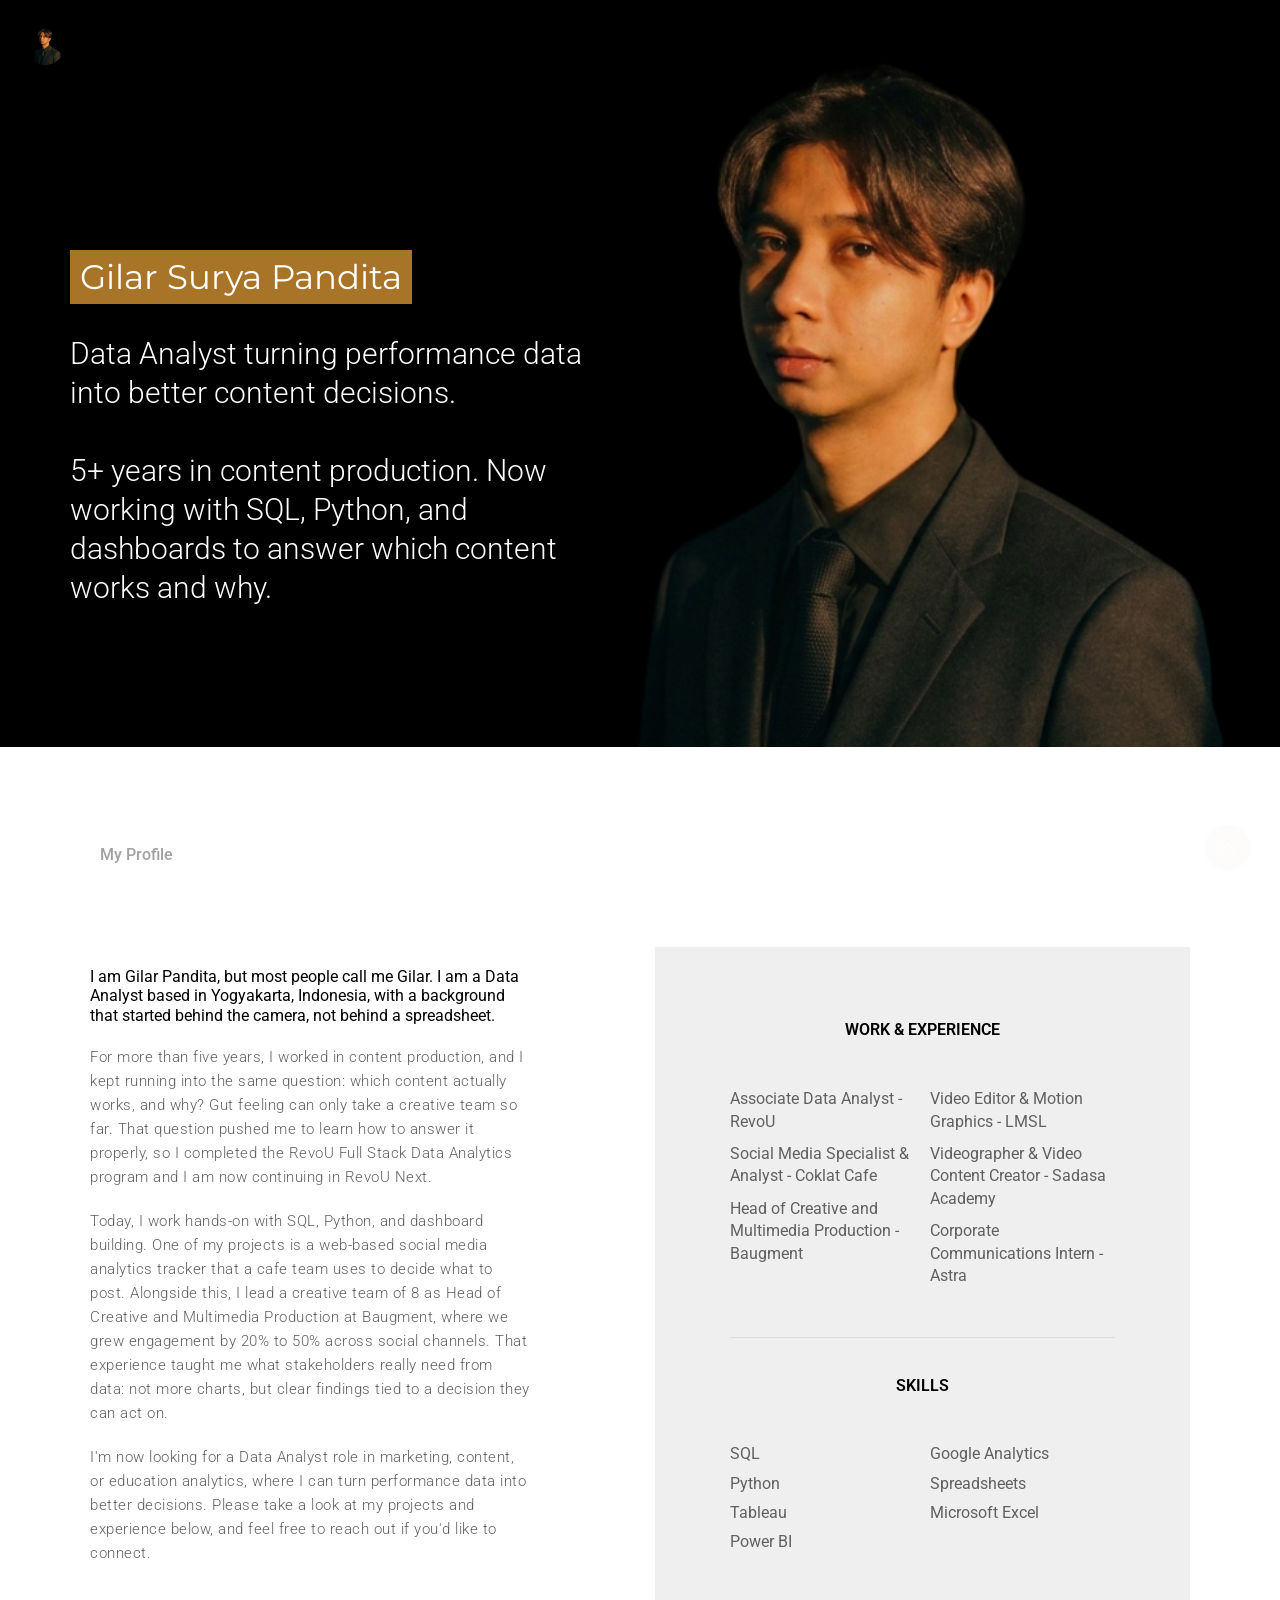
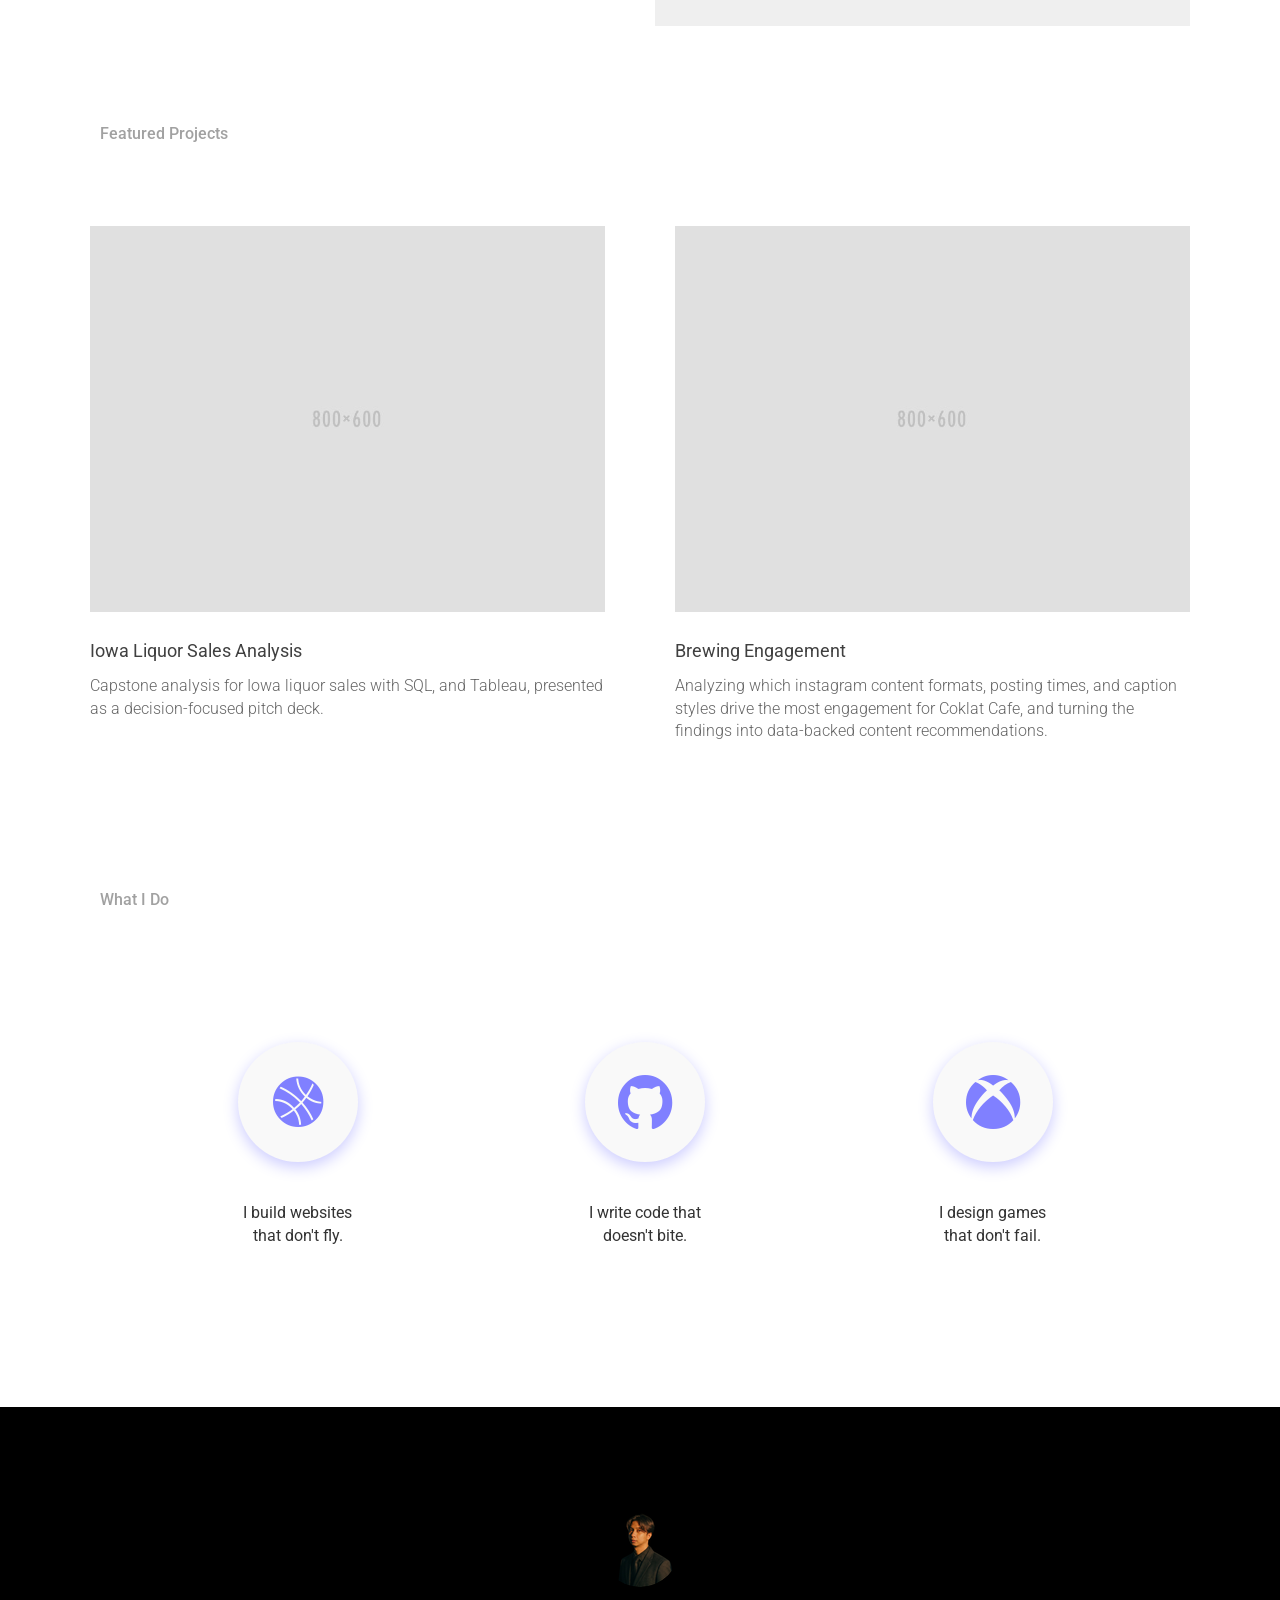
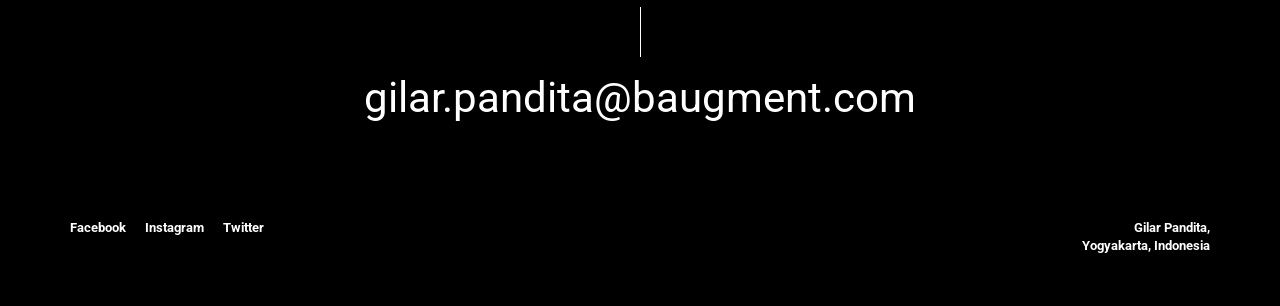
<file: index.html>
<!DOCTYPE html>
<html lang="en">
  <head>
    <meta charset="utf-8">
    <title>Gilar Surya Pandita - Portfolio</title>
    <link rel="icon" href="../images/gilarpandita.png" width="40" type="image/png" sizes="16x16">
    <meta name="viewport" content="width=device-width, initial-scale=1">
    <meta name="description" content="Gilar Surya Pandita - Portfolio">
    <meta name="keywords" content="Gilar Surya Pandita, Portfolio, Data Analyst">
    <meta http-equiv="x-ua-compatible" content="IE=edge"/>
    <link href="../css/bootstrap.min.css" rel="stylesheet" type="text/css" media="all" />
    <link href="https://fonts.googleapis.com/css?family=Montserrat" rel="stylesheet">
    <link href="https://fonts.googleapis.com/css?family=Roboto:100,300,500,700" rel="stylesheet">
    <link href="https://fonts.googleapis.com/css?family=Playfair+Display:300,400,500,600,700" rel="stylesheet" type="text/css">
    <link rel="stylesheet" href="../css/animate.css"> <!-- Resource style -->
    <link rel="stylesheet" href="../css/ionicons.min.css"> <!-- Resource style -->
    <link href="../css/style.css" rel="stylesheet" type="text/css" media="all" />
  </head>
  <body>
    <div id="loading"></div>
    <div class="wrapper">
      <a href="index.html" class="logo"><img src="../images/logo.png" width="40" alt="Logo"></a>
      <div id="main" class="main">
        <div class="intro">
          <div class="container">
            <div class="row">
              <div class="col-xs-12 col-sm-6">
                  <div class="intro-title wow fadeInUp">
                    <h1>Gilar Surya Pandita</h1>
                  </div>
                  <h1 class="wow fadeInUp">Data Analyst turning performance data into better content decisions.
                    <br></br>
                  5+ years in content production. Now working with SQL, Python, and dashboards to answer which content works and why.</h1>
                  <div class="sub-content wow fadeInUp">                    
                  </div>
                </div>
              </div>
            </div>
          </div>

          <div class="profile wow fadeInUp">
            <div class="container custompadding">
              <div class="row">
                <div class="col-md-5">
                  <div class="profile-content">
                    <p class="bold">I am Gilar Pandita, but most people call me Gilar. I am a Data Analyst based in Yogyakarta, Indonesia, with a background that started behind the camera, not behind a spreadsheet.
                    </p>
                    <p>For more than five years, I worked in content production, and I kept running into the same question:
                      which content actually works, and why? Gut feeling can only take a creative team so far. That question pushed me to learn how to answer it properly,
                      so I completed the RevoU Full Stack Data Analytics program and I am now continuing in RevoU Next.
                    </p>
                    <p>Today, I work hands-on with SQL, Python, and dashboard building. One of my projects is a web-based social media analytics tracker that a cafe team uses to decide what to post.
                      Alongside this, I lead a creative team of 8 as Head of Creative and Multimedia Production at Baugment, where we grew engagement by 20% to 50% across social channels.
                      That experience taught me what stakeholders really need from data: not more charts, but clear findings tied to a decision they can act on.

                    </p>
                    <p>
                      I'm now looking for a Data Analyst role in marketing, content, or education analytics, where I can turn performance data into better decisions. Please take a look at my projects and experience below, and feel free to reach out
                      if you'd like to connect.
                    </p>
                  </div>
                </div>
                <div class="col-md-6 col-md-offset-1">
                  <div class="profile-highlights">
                    <div class="experience">
                      <h4>Work &amp; Experience</h4>
                      <ul>
                        <li>Associate Data Analyst - RevoU</li>
                        <li>Social Media Specialist & Analyst - Coklat Cafe</li>
                        <li>Head of Creative and Multimedia Production - Baugment</li>
                        <li>Video Editor & Motion Graphics - LMSL</li>
                        <li>Videographer & Video Content Creator - Sadasa Academy<li>
                        <li>Corporate Communications Intern - Astra<li>                        
                      </ul>
                    </div>
                    <div class="awards">
                      <h4>Skills</h4>
                      <ul>
                        <li>SQL</li>
                        <li>Python</li>
                        <li>Tableau</li>
                        <li>Power BI</li>
                        <li>Google Analytics</li>
                        <li>Spreadsheets</li>  
                        <li>Microsoft Excel</li>                       
                      </ul>
                    </div>
                  </div>
                </div>
              </div>
            </div>
          </div><!-- Profile -->

          <div class="work wow fadeInUp">
            <div class="container">
              <div class="row">
                <div class="col-sm-12">
                  <div class="row portfolio_container">
                    <!-- singular item -->
                    <div class="custompadding col-sm-6  design">
                      <a href="project.html" class="singular-portfolio-item">
                        <img src="../images/1.jpg" alt="image" class="img-responsive" />
                        <div class="singular-project-content">
                          <h1>Iowa Liquor Sales Analysis</h1>
                          <p>Capstone analysis for Iowa liquor sales with SQL, and Tableau, presented as
                            a decision-focused pitch deck.
                          </p>
                        </div>
                      </a>
                    </div>
                    <!-- singular item end -->

                    <!-- singular item -->
                    <div class="custompadding col-sm-6  brand ecommerce">
                      <a href="project-2.html" class="singular-portfolio-item">
                        <img src="../images/2.jpg" alt="image" class="img-responsive" />
                        <div class="singular-project-content">
                          <h1>Brewing Engagement</h1>
                          <p>Analyzing which instagram content formats, posting times, and caption styles drive the most engagement
                            for Coklat Cafe, and turning the findings into data-backed content recommendations.
                          </p>
                        </div>
                      </a>
                    </div>
                    <!-- singular item end -->
                    
                                      

                    
                  </div>
                </div><!-- Col-md-6 -->
              </div>
            </div>
          </div><!-- Work -->

          

          <div class="services wow fadeInUp">
            <div class="container">
              <div class="row">
                <div class="col-md-11 col-md-offset-1">
                  <div class="col-md-3">
                    <div class="service-block text-center">
                      <div class="icon">
                        <i class="ion-ios-basketball"></i>
                      </div>
                      <div class="service-text">
                        <p>I build websites that don't fly.</p>
                      </div>
                    </div>
                  </div>
                  <div class="col-md-3 col-md-offset-1">
                    <div class="service-block text-center">
                      <div class="icon">
                        <i class="ion-social-github"></i>
                      </div>
                      <div class="service-text">
                        <p>I write code that doesn't bite.</p>
                      </div>
                    </div>
                  </div>
                  <div class="col-md-3 col-md-offset-1">
                    <div class="service-block text-center">
                      <div class="icon">
                        <i class="ion-xbox"></i>
                      </div>
                      <div class="service-text">
                        <p>I design games that don't fail.</p>
                      </div>
                    </div>
                  </div>
                </div>
              </div>
            </div>
          </div><!-- Services -->

          <div class="footer wow fadeInUp">
            <div class="container">
              <div class="row">
                <div class="col-md-12">
                  <div class="contact-link text-center">
                    <img class="img-circle" src="../images/icon.jpg" width="80" alt="Icon">
                    <a href="mailto:gilar.pandita@baugment.com" target="_top">gilar.pandita@baugment.com</a>
                  </div>
                </div>
                <div class="col-md-6 col-xs-4">
                  <div class="social">
                    <ul>
                      <li><a href="#">Facebook</a></li>
                      <li><a href="#">Instagram</a></li>
                      <li><a href="#">Twitter</a></li>
                    </ul>
                  </div>
                </div>
                <div class="col-md-6 col-xs-8 ">
                  <div class="address">
                    <h2>Gilar Pandita,  <br class="hidden-xs"> Yogyakarta, Indonesia</h2>
                  </div>
                </div>
              </div>
            </div>
          </div>

          <!-- Scroll To Top -->

            <a id="back-top" class="back-to-top page-scroll" href="#main">
            <i class="ion-ios-arrow-up"></i>
            </a>

          <!-- Scroll To Top Ends-->


      </div> <!-- Main -->
    </div><!-- Wrapper -->


    <!-- Jquery and Js Plugins -->
    <script type="text/javascript" src="../js/jquery-2.1.1.js"></script>
    <script type="text/javascript" src="../js/bootstrap.min.js"></script>
    <script type="text/javascript" src="../js/plugins.js"></script>
    <script type="text/javascript" src="../js/scrollingnav.js"></script>
    <script type="text/javascript" src="../js/custom.js"></script>
  </body>
</html>
</file>
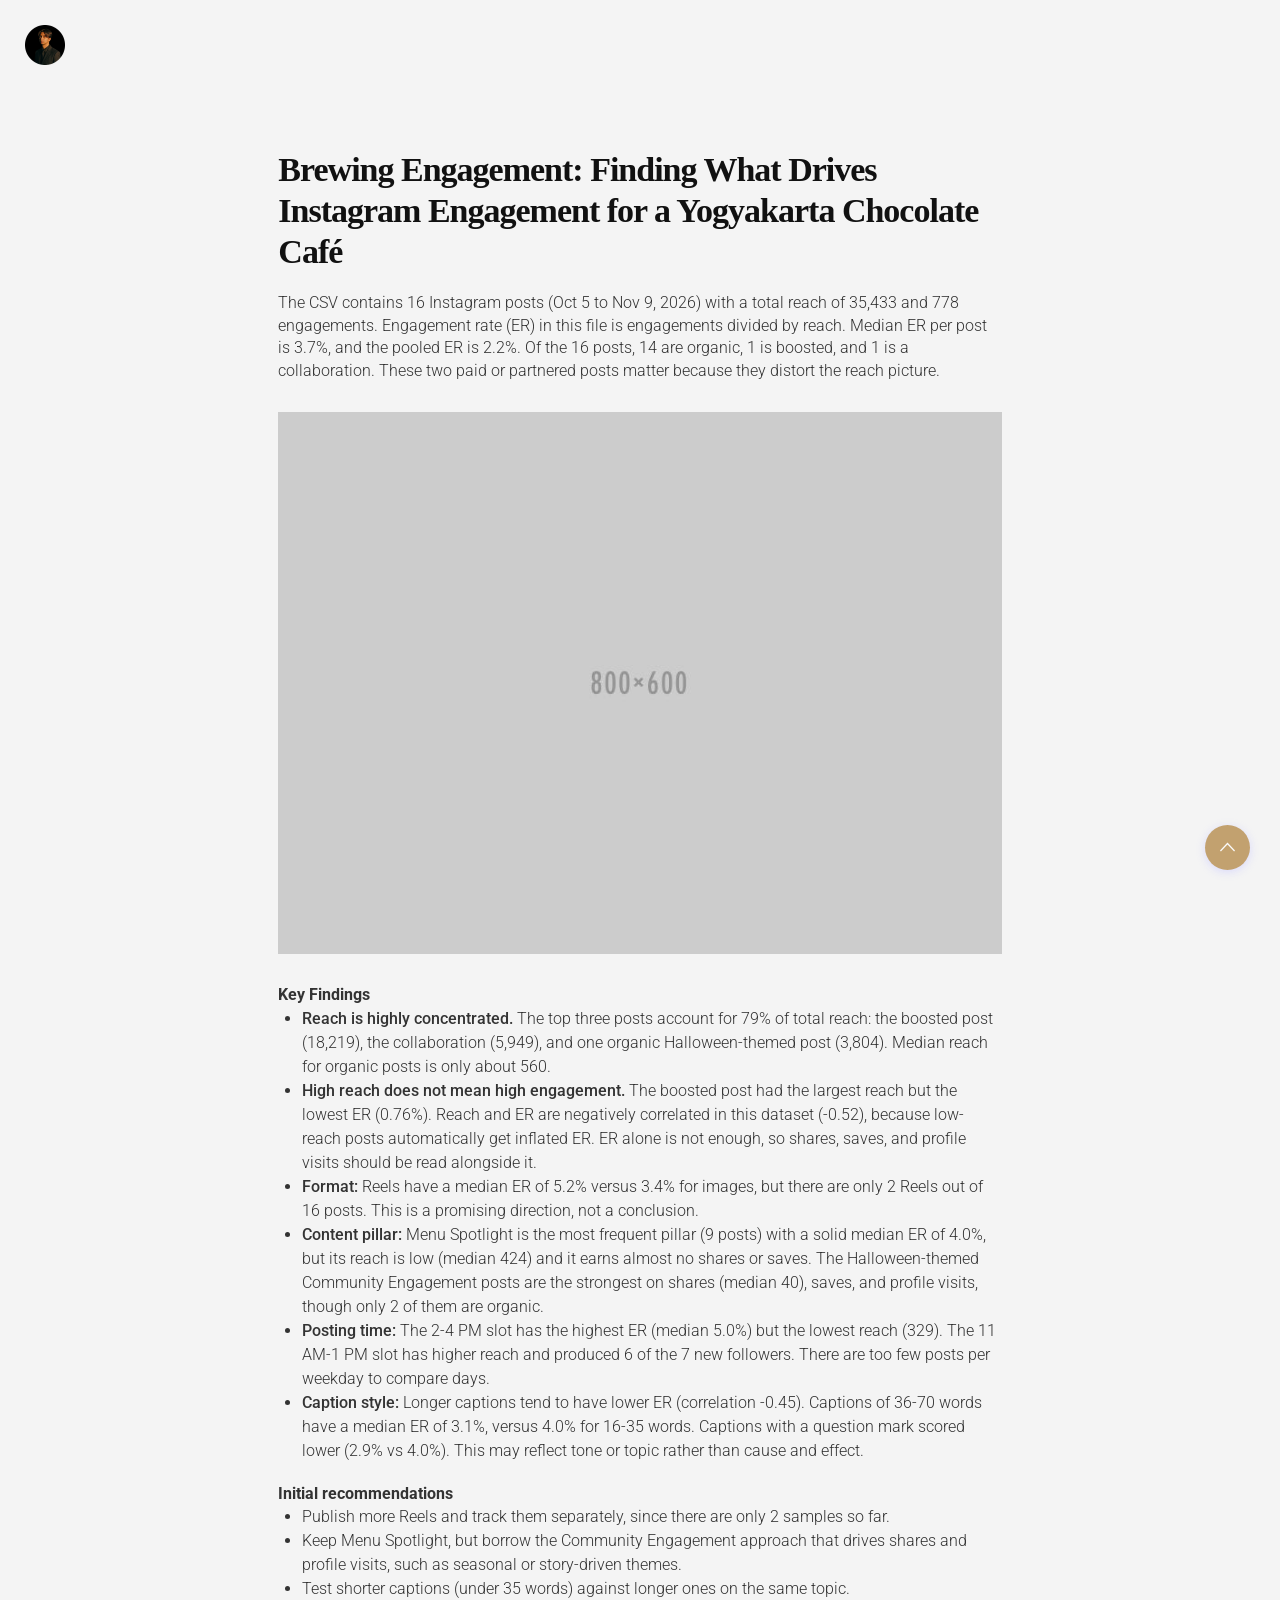
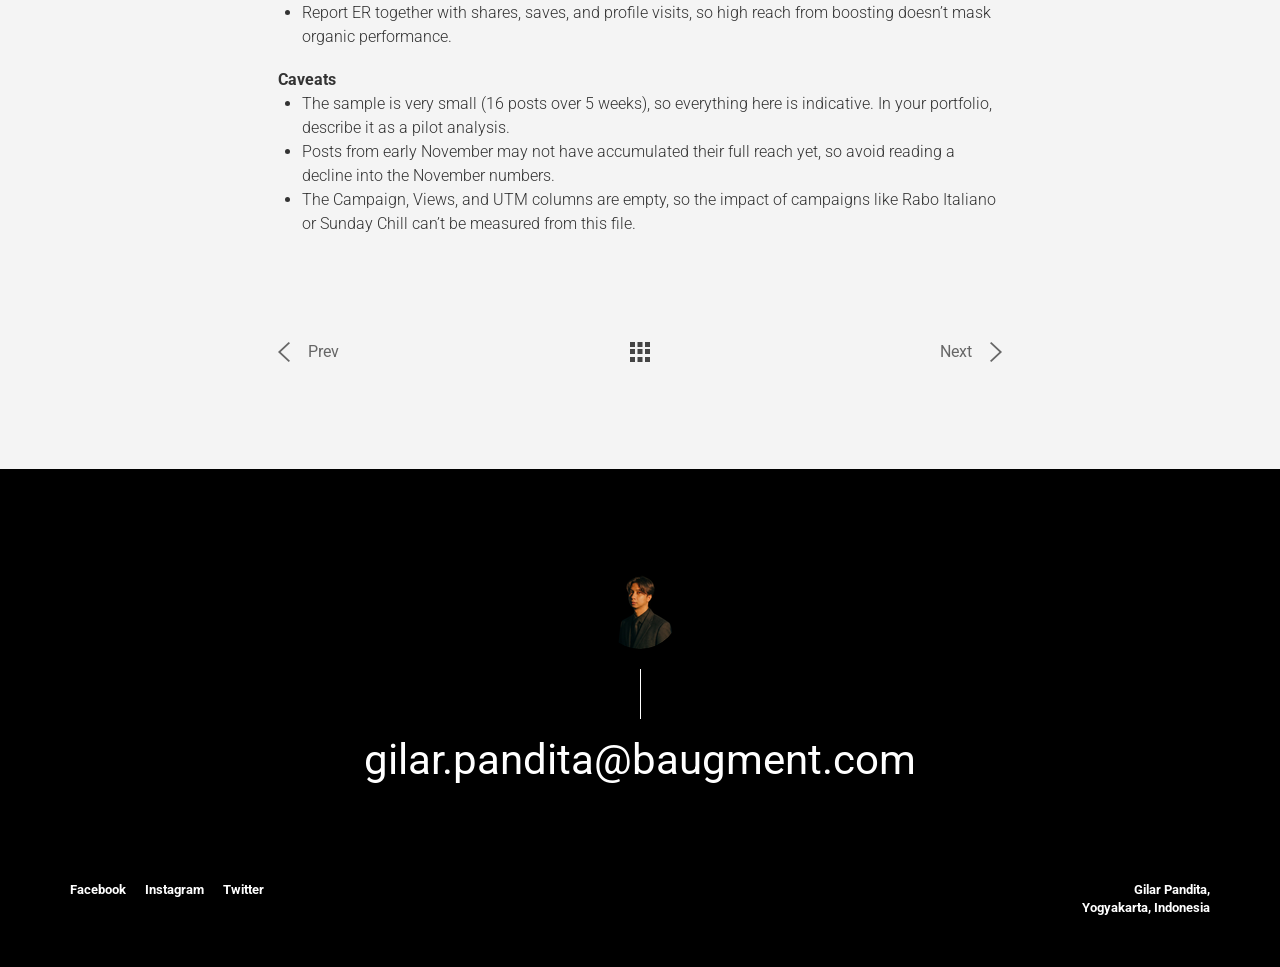
<file: project-2.html>
<!DOCTYPE html>
<html lang="en">
  <head>
    <meta charset="utf-8">
    <title>Gilar Pandita - Reversing the Decline</title>
    <link rel="icon" href="../images/gilarpandita.png" type="image/png" sizes="16x16">
    <meta name="viewport" content="width=device-width, initial-scale=1">
    <meta name="description" content="Gilar Pandita - Reversing the Decline">
    <meta name="keywords" content="Gilar Pandita, Portfolio, Data Analyst">
    <meta http-equiv="x-ua-compatible" content="IE=edge"/>
    <link href="../css/bootstrap.min.css" rel="stylesheet" type="text/css" media="all" />
    <link href="https://fonts.googleapis.com/css?family=Montserrat" rel="stylesheet">
    <link href="https://fonts.googleapis.com/css?family=Roboto:100,300,500,700" rel="stylesheet">
    <link href="https://fonts.googleapis.com/css?family=Playfair+Display:300,400,500,600,700" rel="stylesheet" type="text/css">
    <link rel="stylesheet" href="../css/animate.css"> <!-- Resource style -->
    <link rel="stylesheet" href="../css/ionicons.min.css"> <!-- Resource style -->
    <link href="../css/style.css" rel="stylesheet" type="text/css" media="all" />
  </head>
  <body>
    <div id="loading"></div>
    <div class="wrapper">
      <a href="index.html" class="logo"><img src="../images/logo.png" width="40" alt="Logo"></a>
      <div id="main" class="main">
        <div class="project-page">
          <div class="container custompadding">
            <div class="row">
              <div class="col-sm-8 col-sm-offset-2">
                <div class="project-intro wow fadeInUp">
                  <h1>Brewing Engagement: Finding What Drives Instagram Engagement for a Yogyakarta Chocolate Café</h1>
                  
                  <p>The CSV contains 16 Instagram posts (Oct 5 to Nov 9, 2026) with a total reach of 35,433 and 778 engagements.
                    Engagement rate (ER) in this file is engagements divided by reach. Median ER per post is 3.7%, and the pooled ER is 2.2%. 
                    Of the 16 posts, 14 are organic, 1 is boosted, and 1 is a collaboration. These two paid or partnered posts matter because they distort the reach picture.
                   </p>
                   <img class="img-responsive" src="../images/5.jpg" alt="Project Image">
                   <p style="font-weight: bold;">Key Findings</p>
                      <ul style="list-style-type: disc; padding-left: 1.5em; margin: 0; font-family: roboto; font-weight: 300; line-height: 1.5; font-size: 16px;">
                        <li><strong style="font-weight: 500;">Reach is highly concentrated.</strong> The top three posts account for 79% of total reach: the boosted post (18,219), the collaboration (5,949), and one organic Halloween-themed post (3,804). Median reach for organic posts is only about 560.</li>                        
                        <li><strong style="font-weight: 500;">High reach does not mean high engagement.</strong> The boosted post had the largest reach but the lowest ER (0.76%). Reach and ER are negatively correlated in this dataset (-0.52), because low-reach posts automatically get inflated ER. ER alone is not enough, so shares, saves, and profile visits should be read alongside it.</li>
                        <li><strong style="font-weight: 500;">Format:</strong> Reels have a median ER of 5.2% versus 3.4% for images, but there are only 2 Reels out of 16 posts. This is a promising direction, not a conclusion.</li>
                        <li><strong style="font-weight: 500;">Content pillar:</strong> Menu Spotlight is the most frequent pillar (9 posts) with a solid median ER of 4.0%, but its reach is low (median 424) and it earns almost no shares or saves. The Halloween-themed Community Engagement posts are the strongest on shares (median 40), saves, and profile visits, though only 2 of them are organic.</li>
                        <li><strong style="font-weight: 500;">Posting time:</strong> The 2-4 PM slot has the highest ER (median 5.0%) but the lowest reach (329). The 11 AM-1 PM slot has higher reach and produced 6 of the 7 new followers. There are too few posts per weekday to compare days.</li>    
                        <li><strong style="font-weight: 500;">Caption style:</strong> Longer captions tend to have lower ER (correlation -0.45). Captions of 36-70 words have a median ER of 3.1%, versus 4.0% for 16-35 words. Captions with a question mark scored lower (2.9% vs 4.0%). This may reflect tone or topic rather than cause and effect.</li>
                      </ul>
                  <p style="font-weight: bold;">Initial recommendations</p>
                   <ul style="list-style-type: disc; padding-left: 1.5em; margin: 0; font-family: roboto; font-weight: 300; line-height: 1.5; font-size: 16px;">
                        <li>Publish more Reels and track them separately, since there are only 2 samples so far.</li>                        
                        <li>Keep Menu Spotlight, but borrow the Community Engagement approach that drives shares and profile visits, such as seasonal or story-driven themes.</li>
                        <li>Test shorter captions (under 35 words) against longer ones on the same topic.</li>
                        <li>Report ER together with shares, saves, and profile visits, so high reach from boosting doesn’t mask organic performance.</li>                      
                    </ul>
                   <p style="font-weight: bold;">Caveats</p>
                    <ul style="list-style-type: disc; padding-left: 1.5em; margin: 0; font-family: roboto; font-weight: 300; line-height: 1.5; font-size: 16px;">
                        <li>The sample is very small (16 posts over 5 weeks), so everything here is indicative. In your portfolio, describe it as a pilot analysis.</li>
                        <li>Posts from early November may not have accumulated their full reach yet, so avoid reading a decline into the November numbers.</li>
                        <li>The Campaign, Views, and UTM columns are empty, so the impact of campaigns like Rabo Italiano or Sunday Chill can’t be measured from this file.</li>
                    </ul>
                   
                </div>
                <div class="project-nav">
                  <div class="col-md-4 col-xs-4 nopadding">
                    <div class="nav-icon">
                      <i class="ion-ios-arrow-left" aria-hidden="true"></i>
                    </div>
                    <div class="inner-nav">
                      <a href="project.html">Prev</a>
                    </div>
                  </div>
                  <div class="col-md-4 col-xs-4 text-center">
                    <div class="project-main">
                      <a href="index.html"><i class="ion-android-apps" aria-hidden="true"></i></a>
                    </div>
                  </div>
                  <div class="col-md-4 col-xs-4 nopadding">
                    <div class="nav-icon right">
                      <i class="ion-ios-arrow-right" aria-hidden="true"></i>
                    </div>
                    <div class="inner-nav right">
                      <a href="project.html">Next</a>
                    </div>
                  </div>
                </div>
              </div>
            </div>
          </div>
        </div>



          <div class="footer">
            <div class="container">
              <div class="row">
                <div class="col-md-12">
                  <div class="contact-link text-center">
                    <img class="img-circle" src="../images/icon.jpg" width="80" alt="Icon">
                    <a href="mailto:gilar.pandita@baugment.com" target="_top">gilar.pandita@baugment.com</a>
                  </div>
                </div>
                <div class="col-md-6 col-xs-4">
                  <div class="social">
                    <ul>
                      <li><a href="#">Facebook</a></li>
                      <li><a href="#">Instagram</a></li>
                      <li><a href="#">Twitter</a></li>
                    </ul>
                  </div>
                </div>
                <div class="col-md-6 col-xs-8 ">
                  <div class="address">
                    <h2>Gilar Pandita,<br class="hidden-xs"> Yogyakarta, Indonesia</h2>
                  </div>
                </div>
              </div>
            </div>
          </div>

          <!-- Scroll To Top -->

          <a id="back-top" class="back-to-top page-scroll" href="#main">
          <i class="ion-ios-arrow-up"></i>
          </a>

          <!-- Scroll To Top Ends-->


      </div> <!-- Main -->
    </div><!-- Wrapper -->


    <!-- Jquery and Js Plugins -->
    <script type="text/javascript" src="../js/jquery-2.1.1.js"></script>
    <script type="text/javascript" src="../js/bootstrap.min.js"></script>
    <script type="text/javascript" src="../js/plugins.js"></script>
    <script type="text/javascript" src="../js/scrollingnav.js"></script>
    <script type="text/javascript" src="../js/custom.js"></script>
  </body>
</html>
</file>
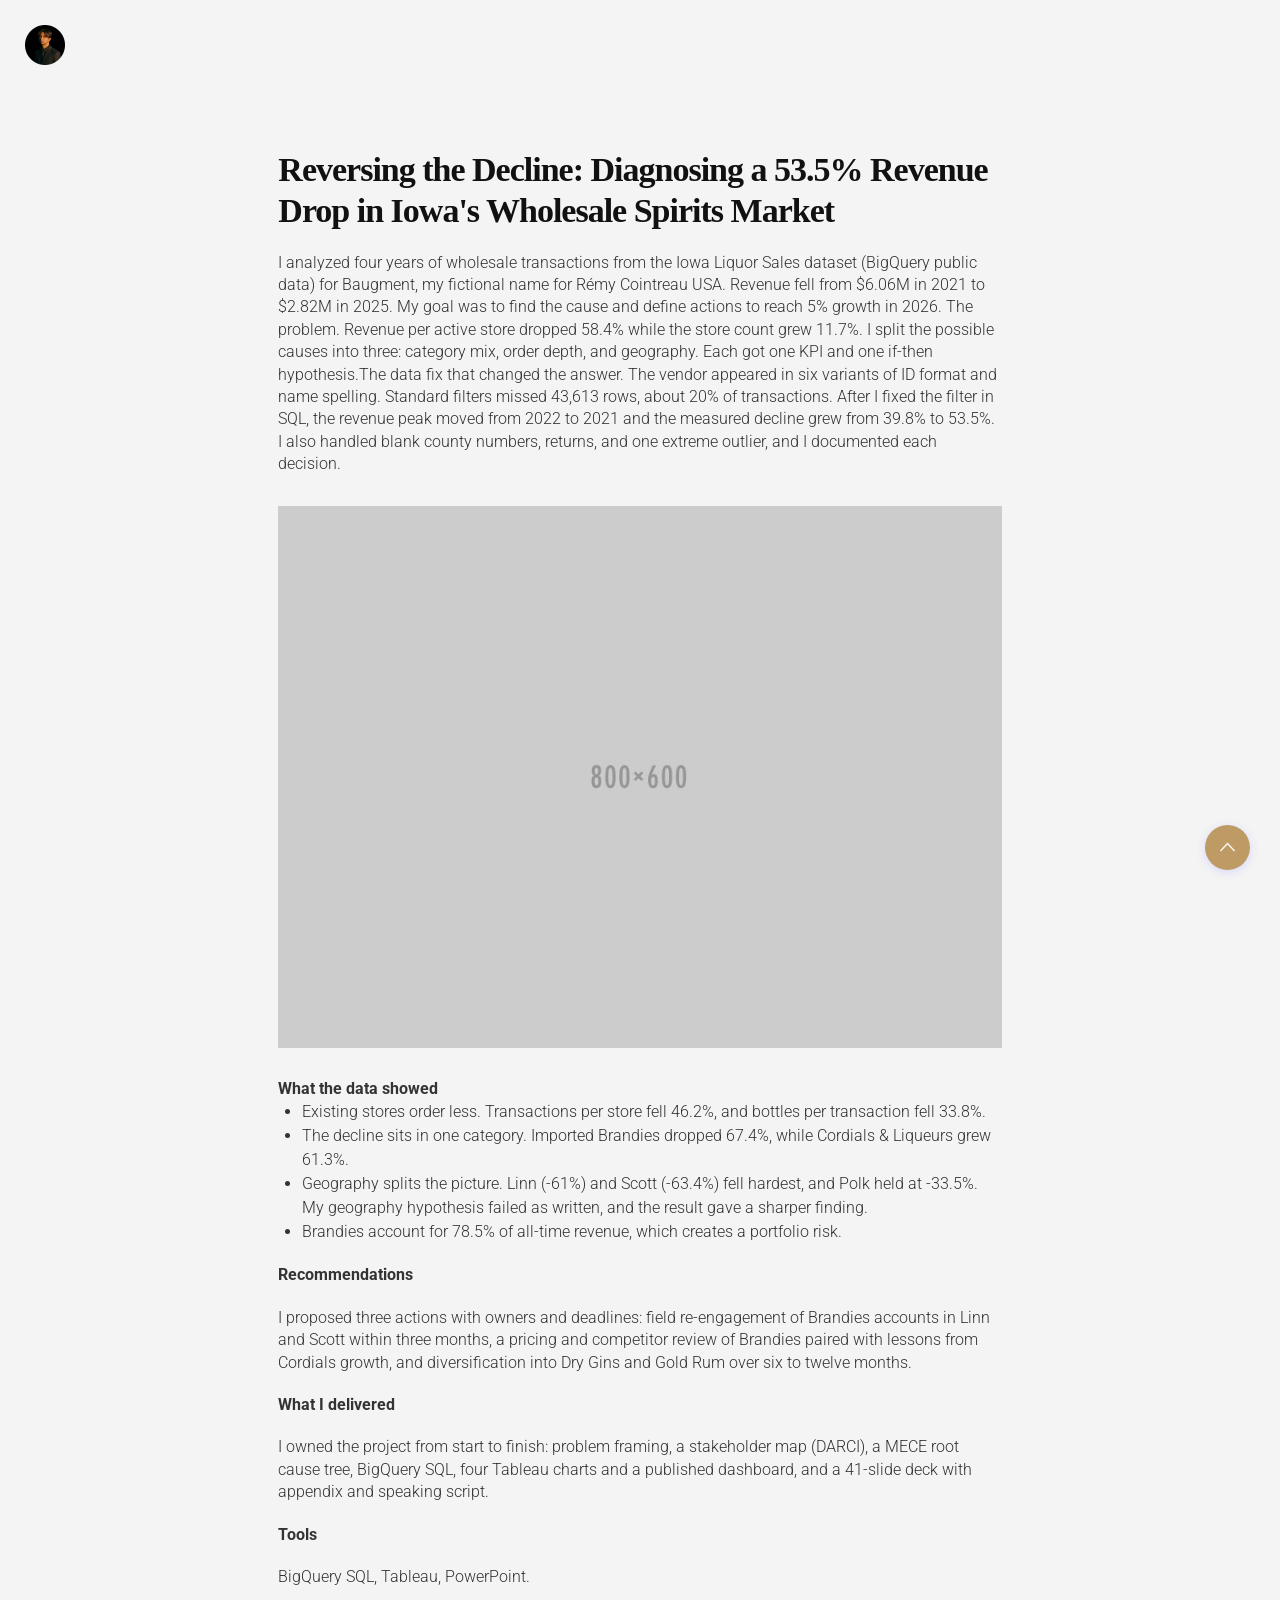
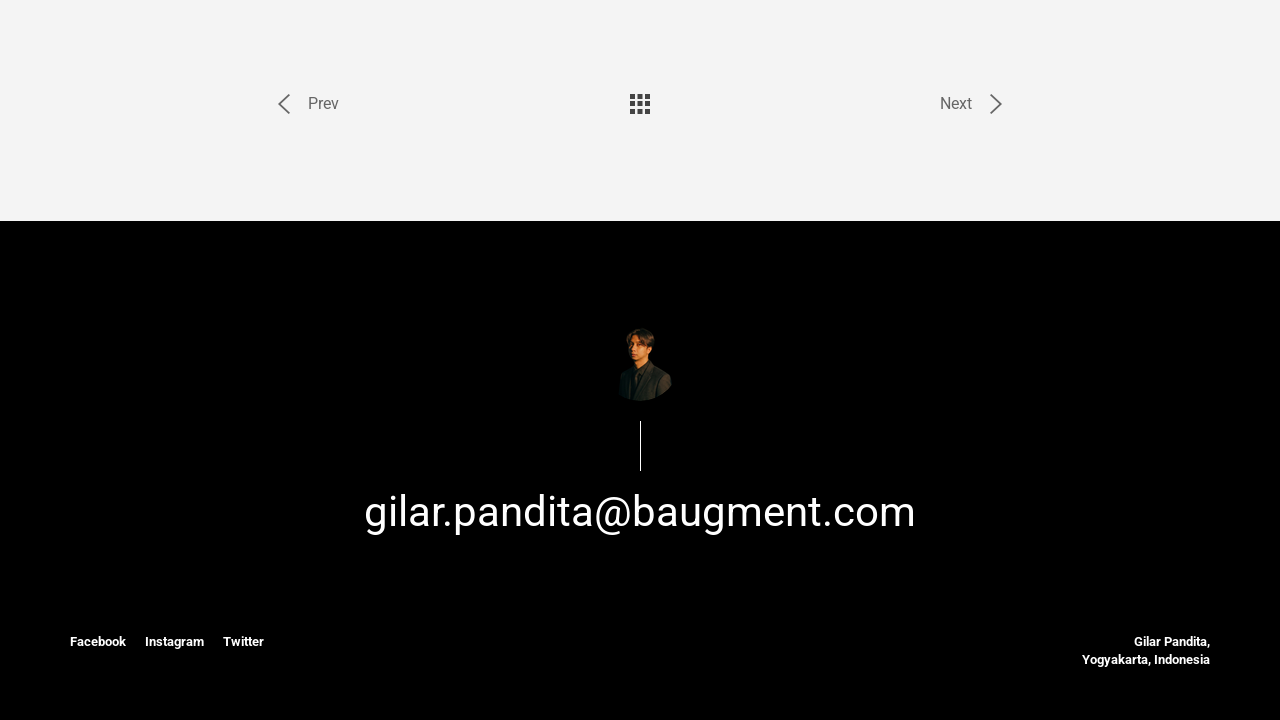
<file: project.html>
<!DOCTYPE html>
<html lang="en">
  <head>
    <meta charset="utf-8">
    <title>Gilar Pandita - Reversing the Decline</title>
    <link rel="icon" href="../images/gilarpandita.png" type="image/png" sizes="16x16">
    <meta name="viewport" content="width=device-width, initial-scale=1">
    <meta name="description" content="Gilar Pandita - Reversing the Decline">
    <meta name="keywords" content="Gilar Pandita, Portfolio, Data Analyst">
    <meta http-equiv="x-ua-compatible" content="IE=edge"/>
    <link href="../css/bootstrap.min.css" rel="stylesheet" type="text/css" media="all" />
    <link href="https://fonts.googleapis.com/css?family=Montserrat" rel="stylesheet">
    <link href="https://fonts.googleapis.com/css?family=Roboto:100,300,500,700" rel="stylesheet">
    <link href="https://fonts.googleapis.com/css?family=Playfair+Display:300,400,500,600,700" rel="stylesheet" type="text/css">
    <link rel="stylesheet" href="../css/animate.css"> <!-- Resource style -->
    <link rel="stylesheet" href="../css/ionicons.min.css"> <!-- Resource style -->
    <link href="../css/style.css" rel="stylesheet" type="text/css" media="all" />
  </head>
  <body>
    <div id="loading"></div>
    <div class="wrapper">
      <a href="index.html" class="logo"><img src="../images/logo.png" width="40" alt="Logo"></a>
      <div id="main" class="main">
        <div class="project-page">
          <div class="container custompadding">
            <div class="row">
              <div class="col-sm-8 col-sm-offset-2">
                <div class="project-intro wow fadeInUp">
                  <h1>Reversing the Decline: Diagnosing a 53.5% Revenue Drop in Iowa's Wholesale Spirits Market</h1>
                  
                  <p>I analyzed four years of wholesale transactions from the Iowa Liquor Sales dataset (BigQuery public data) for Baugment,
                    my fictional name for Rémy Cointreau USA. Revenue fell from $6.06M in 2021 to $2.82M in 2025. My goal was to find the cause and define actions to reach 5% growth in 2026.
                    The problem. Revenue per active store dropped 58.4% while the store count grew 11.7%. I split the possible causes into three: category mix, order depth, and geography. Each got one KPI and one if-then hypothesis.The data fix that changed the answer. The vendor appeared in six variants of ID format and name spelling. Standard filters missed 43,613 rows, about 20% of transactions. After I fixed the filter in SQL, the revenue peak moved from 2022 to 2021 and the measured decline grew from 39.8% to 53.5%. I also handled blank county numbers, returns, and one extreme outlier, and I documented each decision.
                   </p>
                   <img class="img-responsive" src="../images/5.jpg" alt="Project Image">
                   <p style="font-weight: bold;">What the data showed</p>
                      <ul style="list-style-type: disc; padding-left: 1.5em; margin: 0; font-family: roboto; font-weight: 300; line-height: 1.5; font-size: 16px;">
                        <li>Existing stores order less. Transactions per store fell 46.2%, and bottles per transaction fell 33.8%.</li>
                        <li>The decline sits in one category. Imported Brandies dropped 67.4%, while Cordials & Liqueurs grew 61.3%.</li>
                        <li>Geography splits the picture. Linn (-61%) and Scott (-63.4%) fell hardest, and Polk held at -33.5%. My geography hypothesis failed as written, and the result gave a sharper finding.</li>
                        <li>Brandies account for 78.5% of all-time revenue, which creates a portfolio risk.</li>                        
                      </ul>
                  <p style="font-weight: bold;">Recommendations</p>
                   <p>I proposed three actions with owners and deadlines: field re-engagement of Brandies accounts in Linn and Scott within three months, a pricing and competitor review of Brandies paired with lessons from Cordials growth, and diversification into Dry Gins and Gold Rum over six to twelve months.
                   </p>
                   <p style="font-weight: bold;">What I delivered</p>
                    <p>I owned the project from start to finish: problem framing, a stakeholder map (DARCI), a MECE root cause tree, BigQuery SQL, four Tableau charts and a published dashboard,
                      and a 41-slide deck with appendix and speaking script.
                   </p>
                   <p style="font-weight: bold;">Tools</p>
                    <p>BigQuery SQL, Tableau, PowerPoint.
                   </p>
                </div>
                <div class="project-nav">
                  <div class="col-md-4 col-xs-4 nopadding">
                    <div class="nav-icon">
                      <i class="ion-ios-arrow-left" aria-hidden="true"></i>
                    </div>
                    <div class="inner-nav">
                      <a href="project-2.html">Prev</a>
                    </div>
                  </div>
                  <div class="col-md-4 col-xs-4 text-center">
                    <div class="project-main">
                      <a href="index.html"><i class="ion-android-apps" aria-hidden="true"></i></a>
                    </div>
                  </div>
                  <div class="col-md-4 col-xs-4 nopadding">
                    <div class="nav-icon right">
                      <i class="ion-ios-arrow-right" aria-hidden="true"></i>
                    </div>
                    <div class="inner-nav right">
                      <a href="project-2.html">Next</a>
                    </div>
                  </div>
                </div>
              </div>
            </div>
          </div>
        </div>



          <div class="footer">
            <div class="container">
              <div class="row">
                <div class="col-md-12">
                  <div class="contact-link text-center">
                    <img class="img-circle" src="../images/icon.jpg" width="80" alt="Icon">
                    <a href="mailto:gilar.pandita@baugment.com" target="_top">gilar.pandita@baugment.com</a>
                  </div>
                </div>
                <div class="col-md-6 col-xs-4">
                  <div class="social">
                    <ul>
                      <li><a href="#">Facebook</a></li>
                      <li><a href="#">Instagram</a></li>
                      <li><a href="#">Twitter</a></li>
                    </ul>
                  </div>
                </div>
                <div class="col-md-6 col-xs-8 ">
                  <div class="address">
                    <h2>Gilar Pandita,<br class="hidden-xs"> Yogyakarta, Indonesia</h2>
                  </div>
                </div>
              </div>
            </div>
          </div>

          <!-- Scroll To Top -->

          <a id="back-top" class="back-to-top page-scroll" href="#main">
          <i class="ion-ios-arrow-up"></i>
          </a>

          <!-- Scroll To Top Ends-->


      </div> <!-- Main -->
    </div><!-- Wrapper -->


    <!-- Jquery and Js Plugins -->
    <script type="text/javascript" src="../js/jquery-2.1.1.js"></script>
    <script type="text/javascript" src="../js/bootstrap.min.js"></script>
    <script type="text/javascript" src="../js/plugins.js"></script>
    <script type="text/javascript" src="../js/scrollingnav.js"></script>
    <script type="text/javascript" src="../js/custom.js"></script>
  </body>
</html>
</file>
<file: css/style.css>
/*--------------
All Contents
--------------*/

/*-----------------
1. Reset.css
2. Helper Classes
3. Hamburger and Menu Styling
4. Homepage sections styling
5. About Page Styling
6. Portfolio Page
7. Projecr Single Page Styling
8. Contact Page Stylins
9. All Media Queries
------------------*/


/*----- 1. Reset.css -----*/

/* http://meyerweb.com/eric/tools/css/reset/
   v2.0 | 20110126
   License: none (public domain)
*/

html, body, div, span, applet, object, iframe,
h1, h2, h3, h4, h5, h6, p, blockquote, pre,
a, abbr, acronym, address, big, cite, code,
del, dfn, em, img, ins, kbd, q, s, samp,
small, strike, strong, sub, sup, tt, var,
b, u, i, center,
dl, dt, dd, ol, ul, li,
fieldset, form, label, legend,
table, caption, tbody, tfoot, thead, tr, th, td,
article, aside, canvas, details, embed,
figure, figcaption, footer, header, hgroup,
menu, nav, output, ruby, section, summary,
time, mark, audio, video {
	margin: 0;
	padding: 0;
	border: 0;
	font-size: 100%;
	font: inherit;
	vertical-align: baseline;
}
/* HTML5 display-role reset for older browsers */
article, aside, details, figcaption, figure,
footer, header, hgroup, menu, nav, section {
	display: block;
}
body {
	line-height: 1;
}
ol, ul {
	list-style: none;
}
blockquote, q {
	quotes: none;
}
blockquote:before, blockquote:after,
q:before, q:after {
	content: '';
	content: none;
}
table {
	border-collapse: collapse;
	border-spacing: 0;
}


/* --- Common Styles ---*/

h1 {
	font-family: Roboto;
  font-size: 16px;
}

p {
	font-family: Roboto;
	font-size: 14px;
}


/*----- Helper Classes -----*/

html * {
	text-rendering: optimizeLegibility !important;
  -webkit-font-smoothing: antialiased;
  -moz-osx-font-smoothing: grayscale;
}

html, body {
   margin:0;
   padding:0;
   height:100%;
}

h1, h2, h3, h4, h5, h6 {
	font-family: Poppins;
	color: #FFFFFF;
}


*, *:after, *:before {
  -webkit-box-sizing: border-box;
  -moz-box-sizing: border-box;
  box-sizing: border-box;
}
/*
::-webkit-scrollbar {
	display: none;
}*/


::-moz-selection {
    color: #a87528;
    background: #000000;
}

::selection {
    color: #000000;
    background: #a87528;
}

.nopadding {
	padding: 0;
}

.custompadding {
	padding-left: 35px;
	padding-right: 35px;
}

.custom-padding {
	padding-left: 10px;
	padding-right: 10px;
}


#loading {
   width: 100%;
   height: 100%;
   top: 0px;
   left: 0px;
   position: fixed;
   opacity: 1;
   background-color: #000000;
   z-index: 999;
   text-align: center;
}

.spacer {
	width: 100%;
	height: 50px;
}

.spacer-big {
	width: 100%;
	height: 100px;
}



/* -----Body Border -----*/

#top, #bottom, #left, #right {
	background: #000000;
	position: fixed;
  z-index: 111;
	}
#left, #right {
		top: 0; bottom: 0;
		width: 10px;
		}
#left { left: 0; }
#right { right: 0; }

#top {
		left: 0; right: 0;
		height: 10px;
	}
#bottom {
		left: 0; right: 0;
		height: 10px;
	}

#top { top: 0; }
#bottom { bottom: 0; }

/* ------ Body Border End ------*/


.logo {
	position: absolute;
	top: 25px;
	left: 15px;
	font-family: 'Poppins';
	font-size: 16px;
	line-height: 1;
	z-index: 11;
	white-space: nowrap;
	color: #000000;
	font-weight: 700;
	text-transform: uppercase;
	letter-spacing: 0;
	-webkit-transition: 0.5s;
	-moz-transition: 0.5s;
	-o-transition: 0.5s;
	transition: 0.5s;
}

.back-btn {
	top: 10px;
	font-size: 21px !important;
}

.text {
	top: 13px;
	font-size: 21px;
}

.logo:hover, .logo:focus {
	text-decoration: none;
	color: #333333;
}


/* -----------------------------------------------------
------------- 3. Home Page CSS Starts Here -------------
-------------------------------------------------------*/

.main {
  width: 100%;
  height: 100%;
}

.intro {
  padding: 200px 0 50px 0 ;
	position: relative;
	background: url(../images/bgg.jpg);
  position: relative;
  background-size: cover;
	background-repeat: no-repeat;
  background-position: 50% 50%;

}

.intro .intro-title {
	padding: 0 0 30px 0;
}

.intro .intro-title h1 {
	font-family: Montserrat;
	font-size: 28px;
	font-weight: 400 !important;
	line-height: 1.3;
	color: #ffffff;
	padding: 5px 10px;
	background: #a87528;
	display: inline-block;
}

.intro h1 {
  font-family: Roboto;
  font-size: 24px;
  font-weight: 300;
  line-height: 1.3;
  color: #FFFFFF;
}

.intro .sub-content {
	padding: 20px 0 20px 0;
}

.intro .sub-content p span {
	font-family: Roboto;
	font-size: 16px;
	font-weight: 300;
	letter-spacing: 0;
	margin-right: 10px;
	color: #FFFFFF;
}


.intro .sub-content p {
	font-family: Roboto;
	font-size: 14px;
	letter-spacing: 1px;
	line-height: 1.5;
	color: #CCCCCC;
}


/* -------- Intro Var 1 ---------- */

.intro-1 {
  padding: 200px 0 50px 0 ;
	background: #181616;
}

.intro-1 .inner {
	padding: 0 0 30px 0;
	max-width: 400px;
	margin: 0 auto;
}

.intro-1 img {
	margin-bottom: 20px;
}

.intro-1 h1 {
	font-size: 42px;
  color: #0000FF;
  line-height: 1.3;
  font-family: 'Playfair Display';
  font-weight: 900;
  letter-spacing: 0;
  margin: 0 0 5px 0;
}

.intro-1 h4 {
	font-family: 'Poppins';
	font-size: 16px;
	color: #333333;
	font-weight: 400;
	letter-spacing: 1px;
	line-height: 1.4;
	margin: 0 0 20px 0;
}

.intro-1 p {
	font-size: 14px;
	color: #A1A1A1;
	line-height: 1.4;
	font-family: 'Poppins';
	font-weight: 400;
	letter-spacing: 1px;
}

.intro-1 a {
	color: #3333FF;
	text-decoration: none;
}

.intro-1 i {
	display: inline-block;
	font-size: 42px;
	color: #3333FF;
	margin-top: 30px;
	text-decoration: none;
}



/*-----------------------------------------------------
------------- About Page Styling Starts ---------------
-----------------------------------------------------*/

.profile {
	padding: 100px 0 0 0;
	background: #ffffff;
	position: relative;
}


.profile .container::before {
	content: "My Profile";
	position: absolute;
	left: 20px;
	top: 50px;
	font-family: Roboto;
	font-weight: 500;
	color: #A1A1A1;
	z-index: 11;
}

.profile-content .bold {
	font-size: 16px;
	font-weight: 400 !important;
	color: #000000;
	line-height: 1.2;
	letter-spacing: 0;
	margin: 20px 0 0 0;
}

.profile-content p {
	font-size: 15px;
	color: #606060;
	font-weight: 300;
	line-height: 1.6;
	letter-spacing: 0.5px;
	margin: 20px 0 0 0;
}

.profile-highlights {
	background: #EFEFEF;
	padding: 30px;
	position: relative;
	margin-top: 100px;
}


.profile-highlights .experience h4, .profile-highlights .awards h4 {
	font-family: Roboto;
	font-size: 16px;
	color: #000000;
	font-weight: 600;
	margin: 0 0 50px 0;
	text-align: center;
	text-transform: uppercase;
}

.profile-highlights .experience ul {
	margin-bottom: 40px;
	padding-bottom: 40px;
	border-bottom: 1px solid #DDDDDD;
	-webkit-columns: 2;
	columns: 2;
}

.profile-highlights .experience ul li {
	list-style-type: none;
	margin: 0 0 10px 0;
	font-family: Roboto;
	font-size: 16px;
	line-height: 1.4;
	color: #606060;
}

.profile-highlights .awards ul li {
	list-style-type: none;
	margin: 0 0 10px 0;
	font-family: Roboto;
	font-size: 16px;
	line-height: 1.2;
	color: #606060;
}

.profile-highlights .awards ul {
	columns: 2;
	-webkit-columns: 2;
}





/*--------------------------------------------------------
----------- Portfolio Section Styling Ends ---------------
--------------------------------------------------------*/

.work {
	width: 100%;
	height: 100%;
	padding: 100px 0 0 0;
	background: #fffffff;
	position: relative;
}

.work .container::before {
	content: "Featured Projects";
	position: absolute;
	left: 50px;
	top: 50px;
	font-family: Roboto;
	font-weight: 500;
	color: #A1A1A1;
	z-index: 11;
}


.work-single .work-description h1 {
	font-family: Roboto;
	font-size: 28px;
	font-weight: 300;
	line-height: 1.3;
	color: #111;
}

.singular-portfolio-item  {
	text-decoration: none;
}

.singular-portfolio-item img {
	opacity: 0.6;
	-webkit-transition: 0.5s;
	-moz-transition: 0.5s;
	transition: opacity 0.5s;
}

.singular-portfolio-item:hover img {
	opacity: 1;
}


.singular-portfolio-item:hover, .singular-portfolio-item:focus  {
	text-decoration: none;
}

.singular-project-content {
	padding: 30px 0 50px 0;
}

.singular-project-content h1 {
	font-family: Roboto;
	font-size: 18px;
	font-weight: 400;
	color: #404040;
}

.singular-project-content p {
	font-family: Roboto;
	font-size: 16px;
	font-weight: 300;
	color: #666666;
	line-height: 1.4;
	margin: 15px 0 0 0;
}


/*--------------------------------------------------------
--------------- Services Styling Starts ------------------
--------------------------------------------------------*/

.services {
	padding: 100px 0 100px 0;
	background: #ffffff;
	position: relative;
}


.services .container::before {
	content: "What I Do";
	position: absolute;
	left: 50px;
	top: 50px;
	font-family: Roboto;
	font-weight: 500;
	color: #A1A1A1;
	z-index: 11;
}

.services .service-block {
	padding: 50px 50px 60px 50px;
}


.services .service-block .icon {
	padding: 0 0 40px 0;
}

.services .service-block .icon i {
	display: inline-block;
  position: relative;
  width: 120px;
  height: 120px;
	padding-left: 0;
  text-decoration: none;
  text-align: center;
  color: #8080ff;
	background: #F9F9F9;
  font-size: 62px;
  font-weight: normal;
  line-height: 2em;
	box-shadow: 0 5px 15px #CCCCFF;
  -webkit-border-radius:50%;
	-moz-border-radius:50%;
	border-radius: 50%;
}


.services .service-block .icon i:hover {
	background: #F3F3F3;
	box-shadow: 0 5px 15px #CCCCFF;
	-webkit-transition: 0.5s;
	-moz-transition: 0.5s;
	transition: 0.5s;
}



.services .service-block .service-text p {
	font-size: 16px;
	line-height: 1.4;
}

/*-----------------------------------------------------
--------------- Services Styling Ends -----------------
-----------------------------------------------------*/


/*-------------------------------------------------------------
--------------- Single Project Styling Starts -----------------
--------------------------------------------------------------*/

.project-page {
	padding: 150px 0 100px 0;
	background: #F4F4F4;
}


.project-page .project-intro h1 {
	font-size: 34px;
	font-weight: 600;
	line-height: 1.2;
	letter-spacing: -1px;
	color: #111111;

}

.project-page .project-intro p {
	font-size: 16px;
	font-weight: 300;
	line-height: 1.4;
	margin: 20px 0 0 0;
}

.project-page .project-intro img {
	margin: 30px 0 30px 0;
}


.project-nav {
	padding: 100px 0 0 0;
	overflow: hidden;
}

.project-main i {
	font-size: 34px;
	font-weight: 700;
	color: #444444;
}

.project-nav .nav-icon {
	display: inline;
	font-size: 32px;
	color: #666666;
	float: left;
}

.project-nav .nav-icon.right {
	display: inline;
	float: right;
}

.project-nav .inner-nav {
	display: inline;
}

.project-nav .inner-nav a {
	display: block;
	font-family: Roboto;
	font-size: 16px;
	font-weight: 400;
	color: #666666;
	margin: 8px 0 0 30px;
	text-decoration: none;
	-webkit-transition: 0.4s;
	-moz-transition: 0.4s;
	-o-transition: 0.4s;
	transition: 0.4s;
}

.project-nav .right {
	text-align: right;
}

.project-nav .right a {
	display: block;
	font-family: Roboto;
	font-size: 16px;
	font-weight: 400;
	color: #666666;
	text-decoration: none;
	margin: 8px 30px 0 0;
}

.project-nav .inner-nav:hover a {
	margin-left: 20px;
}

.project-nav .right:hover a {
	margin-right: 20px;
}

.project-nav .project-main i {
	font-size: 32px;
	margin-top: 3px;
}




/*-------------------------------------------------------------
--------------- Single Project Styling Starts -----------------
--------------------------------------------------------------*/



/*-----------------------------------------------------------
--------------- Contact Page Styling Starts -----------------
-------------------------------------------------------------*/

.contact {
	padding: 150px 50px 100px 50px;
}

.contact h1 {
	font-family: 'Playfair Display';
	font-size: 42px;
	font-weight: 700;
	color: #C5283D;
	letter-spacing: -1px;
}

.contact p {
	font-family: Poppins;
	font-size: 18px;
	line-height: 1.4;
	margin: 40px 0 0 0;
	color: #666666;
}

.contact-form {
	padding-top: 75px;
}

label {
	display: block;
  font-family: Poppins;
  font-size: 14px;
  font-weight: 500;
  color: #333333;
	text-align: left;
}

.form-control {
  border: 0px;
  border-radius: 0px;
  margin-top: 10px;
  background: transparent;
  margin-bottom: 40px;
  border-bottom: 1px solid #999999;
  -webkit-box-shadow: inset 0 0px 0px rgba(0,0,0,0);
  box-shadow: inset 0 0px 0px rgba(0,0,0,0);
  -webkit-transition: 0.5s;
  -moz-transition: 0.5s;
    transition: 0.5s;
}

.form-control:focus {
  border-color: #FF0000;
  -webkit-box-shadow: none;
  -moz-box-shadow: none;
  box-shadow: none;
}

.form-control::-webkit-input-placeholder {
  font-family: Poppins;
  font-size: 12px;
  color: #999999;
}
.form-control:-moz-placeholder {
  font-family: Poppins;
  font-size: 12px;
  color: #999999;
}
.form-control::-moz-placeholder {
  font-family: Poppins;
  font-size: 12px;
  color: #999999;
}
.form-control:-ms-input-placeholder {
  font-family: Poppins;
  font-size: 12px;
  color: #999999;
}

.text-muted {
  font-family: Poppins;
  font-size: 12px;
  color: #222;
}

.text-muted strong {
  color: #FF3333;
}

.btn-send {
  font-family: Poppins;
  font-weight: 500;
  text-transform: uppercase;
  letter-spacing: 0.1em;
  margin-bottom: 20px;
  border-radius: 0px;
  color: #FFFFFF;
  background: #FF0000;
	border-color: #FF0000;
  -webkit-transition: 0.5s;
  -moz-transition: 0.5s;
    transition: 0.5s;
}

.btn-send:hover {
  color: #FF0000;
  background: transparent;
	border-color: #FF0000;
  outline: none !important;
}

.btn-send:focus {
  color: #FFFFFF;
  background: #FF0000;
	border-color: #FF0000;
  outline: none !important;
}

/* -------- Contact Section Styling Ends ---- */



/* ----------------------------------------------------
----------- Footer Styling Starts Here ----------------
-----------------------------------------------------*/

.footer {
	padding: 100px 0 50px 0;
	background: #000000;
	/*position: fixed;
	left: 0px;
  bottom: 0px;
  right: 0;
	z-index: 0;*/
}

.footer .contact-link {
	padding: 0 0 100px 0;
}

.footer .contact-link img  {
	display: block;
	margin: 0 auto;
	margin-bottom: 20px;
}


.footer .contact-link a::before {
	content: "";
	display: block;
	height: 50px;
	width: 1px;
	background: #FFFFFF;
	margin: 0 auto;
	margin-bottom: 20px;
}

.footer .contact-link a {
	font-family: Roboto;
	font-size: 24px;
	letter-spacing: 0;
	color: #FFFFFF;
	display: inline-block;
	transition: all .2s ease-in-out;
}

.footer .contact-link a:hover {
	text-decoration: none;
	-webkit-transform: scale(1.05);
}

.footer .contact-link a:focus {
	text-decoration: none;
}


.footer .social ul {
	list-style-type: none;
	margin-top: 0;
}

.footer .social ul li {
	display: inline;
	margin-right: 15px;
}

.footer .social ul li a {
	font-family: Roboto;
	font-size: 13px;
	font-weight: 700;
	color: #FFFFFF;
	line-height: 1;
	text-decoration: none;
}

.footer .social ul li a:hover {
	color: #FFFFFF;
}

.footer .address {
	text-align: right;
}

.footer .address h2 {
	font-family: Roboto;
	font-size: 13px;
	font-weight: 700;
	color: #FFFFFF;
	line-height: 1.4;
}


/* -------------------------------------------------------
----------- Bact-to-Top Styling Starts Here --------------
---------------------------------------------------------*/


.back-to-top {
	background: #a87528;
	margin: 0;
	position: fixed;
	bottom: 30px;
	right: 30px;
	width: 45px;
	height: 45px;
	border-radius: 50%;
	z-index: 90;
	display: none;
	box-shadow: 0 2px 10px #CCCCFF;
	text-decoration: none;
	color: #0E1729;
}

.back-to-top i {
	position: relative;
	left: 15px;
	top: 10px;
	font-size: 24px;
	color: #FFFFFF;
	-webkit-transition: 200ms;
	-moz-transition: 200ms;
	-o-transition: 200ms;
	transition: 200ms;
}

.back-to-top:hover {
  background: #a87528;
  color: #FFFFFF;
}

.back-to-top:hover i {
	top: 8px;
}

.back-to-top:focus {
  color: #FFFFFF;
}





/*----------------------------------------------------
------------- All ------------------------------------
--------------------- Media --------------------------
------------------------------- Queries --------------
-----------------------------------------------------*/

@media only screen and (min-width: 768px) {

	.logo {
		position: absolute;
		top: 25px;
		left: 25px;
	}

	.intro {
	  padding: 250px 0 100px 0 ;
	}

	.intro .intro-title h1 {
		font-size: 34px;
	}

	.intro h1 {
	  font-size: 30px;
	}

	.intro-1 {
		padding: 150px 0 100px 0 ;
	}

	.intro-1 h1 {
		font-size: 42px;
	}

	.profile {
		padding: 200px 0 0 0;
	}

	.profile .container::before {
		left: 100px;
		top: 100px;
	}

	.profile-highlights {
		padding: 75px;
		margin-top: 0;
	}


	.work {
		padding: 200px 0 0 0;
	}

	.work .container::before {
		left: 100px;
		top: 100px;
	}

	.services {
		padding: 200px 0 100px 0;
	}

	.services .container::before {
		left: 100px;
		top: 100px;
	}


	.footer .contact-link a {
		font-size: 42px;
	}

}

@media only screen and (max-width: 801px) {
	.profile-highlights {
		margin-top: 75px;
	}


}
</file>
